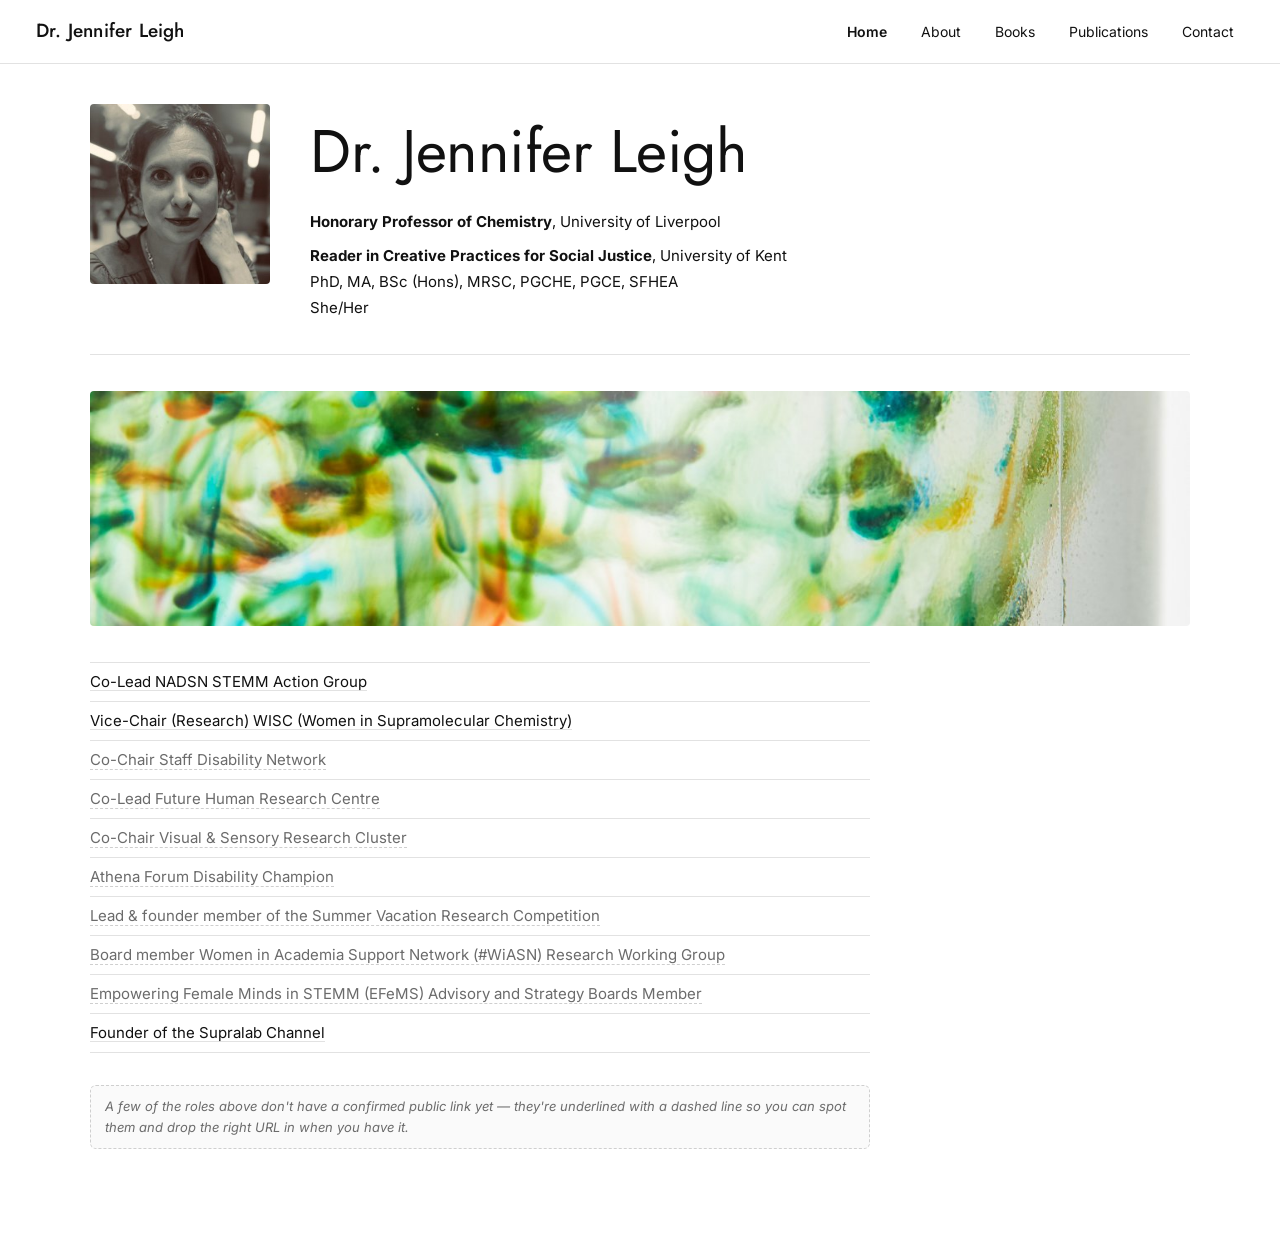
<file: index.html>
<!DOCTYPE html>
<html lang="en">
<head>
<meta charset="UTF-8">
<meta name="viewport" content="width=device-width, initial-scale=1.0">
<title>Dr. Jennifer Leigh</title>
<link rel="stylesheet" href="style.css">
</head>
<body>

<nav class="site-nav">
  <a href="index.html" class="nav-logo">Dr. Jennifer Leigh</a>
  <button id="hamburger" aria-label="Toggle menu"><span></span><span></span><span></span></button>
  <ul class="nav-links" id="nav-links">
    <li><a href="index.html" class="active">Home</a></li>
    <li><a href="about.html">About</a></li>
    <li><a href="books.html">Books</a></li>
    <li><a href="publications.html">Publications</a></li>
    <li><a href="contact.html">Contact</a></li>
  </ul>
</nav>

<main>

  <div class="home-header">
    <img src="images/headshot.jpg" alt="Dr. Jennifer Leigh" class="headshot">
    <div>
      <h1 class="page-title">Dr. Jennifer Leigh</h1>
      <div class="credentials">
        <p class="role"><strong>Honorary Professor of Chemistry</strong>, University of Liverpool</p>
        <p class="role"><strong>Reader in Creative Practices for Social Justice</strong>, University of Kent</p>
        <p>PhD, MA, BSc (Hons), MRSC, PGCHE, PGCE, SFHEA</p>
        <p>She/Her</p>
      </div>
    </div>
  </div>

  <hr class="divider">

  <img src="images/banner.jpg" alt="Abstract chemistry image" class="banner-image">

  <ul class="role-list">
    <li><a href="https://www.nadsn-uk.org/" target="_blank" rel="noopener">Co-Lead NADSN STEMM Action Group</a></li>
    <li><a href="https://www.womeninsuprachem.com/" target="_blank" rel="noopener">Vice-Chair (Research) WISC (Women in Supramolecular Chemistry)</a></li>
    <li><span class="tbd">Co-Chair Staff Disability Network</span></li>
    <li><span class="tbd">Co-Lead Future Human Research Centre</span></li>
    <li><span class="tbd">Co-Chair Visual &amp; Sensory Research Cluster</span></li>
    <li><span class="tbd">Athena Forum Disability Champion</span></li>
    <li><span class="tbd">Lead &amp; founder member of the Summer Vacation Research Competition</span></li>
    <li><span class="tbd">Board member Women in Academia Support Network (#WiASN) Research Working Group</span></li>
    <li><span class="tbd">Empowering Female Minds in STEMM (EFeMS) Advisory and Strategy Boards Member</span></li>
    <li><a href="https://www.youtube.com/channel/UCGQW3_aIzcMSgTp_AFj0ggA" target="_blank" rel="noopener">Founder of the Supralab Channel</a></li>
  </ul>

  <p class="tbd-note">A few of the roles above don't have a confirmed public link yet — they're underlined with a dashed line so you can spot them and drop the right URL in when you have it.</p>

</main>

<script src="script.js"></script>
</body>
</html>
</file>
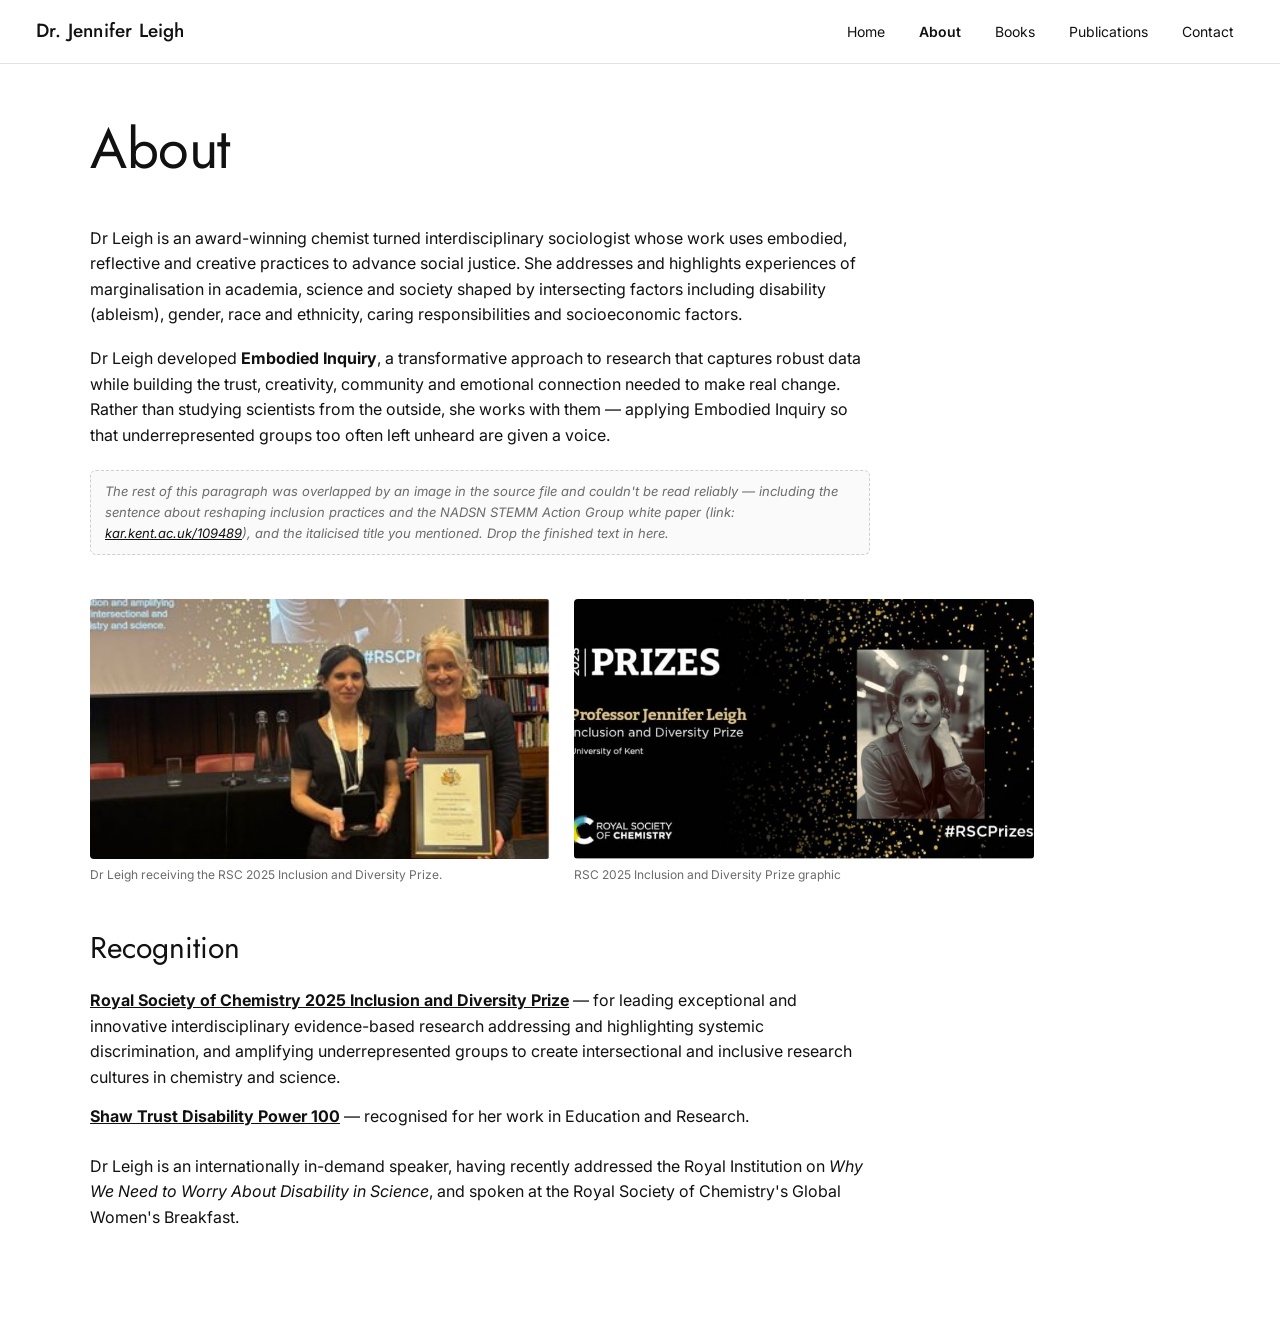
<file: about.html>
<!DOCTYPE html>
<html lang="en">
<head>
<meta charset="UTF-8">
<meta name="viewport" content="width=device-width, initial-scale=1.0">
<title>About – Dr. Jennifer Leigh</title>
<link rel="stylesheet" href="style.css">
</head>
<body>

<nav class="site-nav">
  <a href="index.html" class="nav-logo">Dr. Jennifer Leigh</a>
  <button id="hamburger" aria-label="Toggle menu"><span></span><span></span><span></span></button>
  <ul class="nav-links" id="nav-links">
    <li><a href="index.html">Home</a></li>
    <li><a href="about.html" class="active">About</a></li>
    <li><a href="books.html">Books</a></li>
    <li><a href="publications.html">Publications</a></li>
    <li><a href="contact.html">Contact</a></li>
  </ul>
</nav>

<main>
  <h1 class="page-title">About</h1>

  <p>Dr Leigh is an award-winning chemist turned interdisciplinary sociologist whose work uses embodied, reflective and creative practices to advance social justice. She addresses and highlights experiences of marginalisation in academia, science and society shaped by intersecting factors including disability (ableism), gender, race and ethnicity, caring responsibilities and socioeconomic factors.</p>

  <p>Dr Leigh developed <strong>Embodied Inquiry</strong>, a transformative approach to research that captures robust data while building the trust, creativity, community and emotional connection needed to make real change. Rather than studying scientists from the outside, she works with them — applying Embodied Inquiry so that underrepresented groups too often left unheard are given a voice.</p>

  <p class="tbd-note">The rest of this paragraph was overlapped by an image in the source file and couldn't be read reliably — including the sentence about reshaping inclusion practices and the NADSN STEMM Action Group white paper (link: <a href="https://kar.kent.ac.uk/109489/" target="_blank" rel="noopener">kar.kent.ac.uk/109489</a>), and the italicised title you mentioned. Drop the finished text in here.</p>

  <div class="about-media">
    <figure>
      <img src="images/ceremony.jpg" alt="Dr Leigh receiving the RSC 2025 Inclusion and Diversity Prize">
      <figcaption>Dr Leigh receiving the RSC 2025 Inclusion and Diversity Prize.</figcaption>
    </figure>
    <figure>
      <img src="images/rsc-prize.jpg" alt="Royal Society of Chemistry 2025 Inclusion and Diversity Prize graphic">
      <figcaption>RSC 2025 Inclusion and Diversity Prize graphic</figcaption>
    </figure>
  </div>

  <h2>Recognition</h2>
  <ul class="award-list">
    <li><strong><a href="https://www.rsc.org/standards-and-recognition/prizes/winners/professor-jennifer-leigh" target="_blank" rel="noopener">Royal Society of Chemistry 2025 Inclusion and Diversity Prize</a></strong> — for leading exceptional and innovative interdisciplinary evidence-based research addressing and highlighting systemic discrimination, and amplifying underrepresented groups to create intersectional and inclusive research cultures in chemistry and science.</li>
    <li><strong><a href="https://disabilitypower100.com/individual/dr-jennifer-leigh/" target="_blank" rel="noopener">Shaw Trust Disability Power 100</a></strong> — recognised for her work in Education and Research.</li>
  </ul>

  <p>Dr Leigh is an internationally in-demand speaker, having recently addressed the Royal Institution on <em>Why We Need to Worry About Disability in Science</em>, and spoken at the Royal Society of Chemistry's Global Women's Breakfast.</p>

</main>

<script src="script.js"></script>
</body>
</html>
</file>
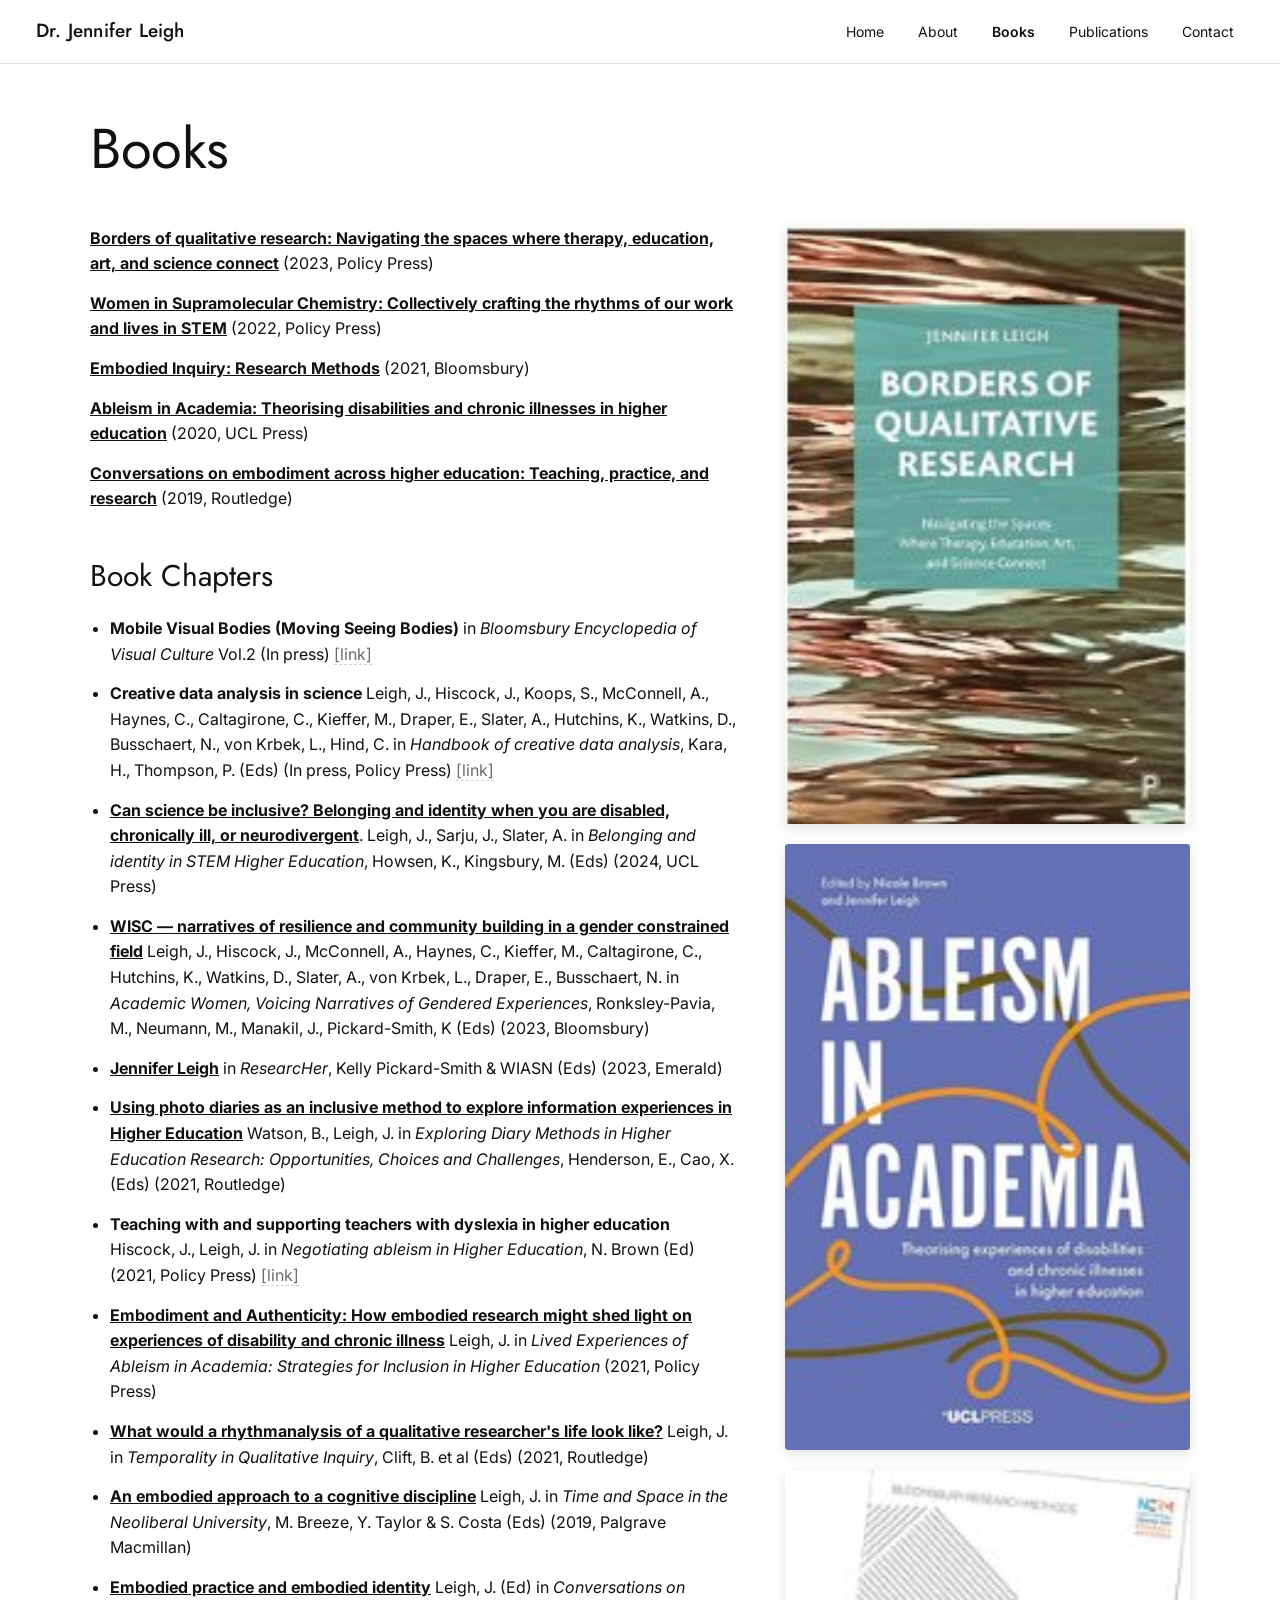
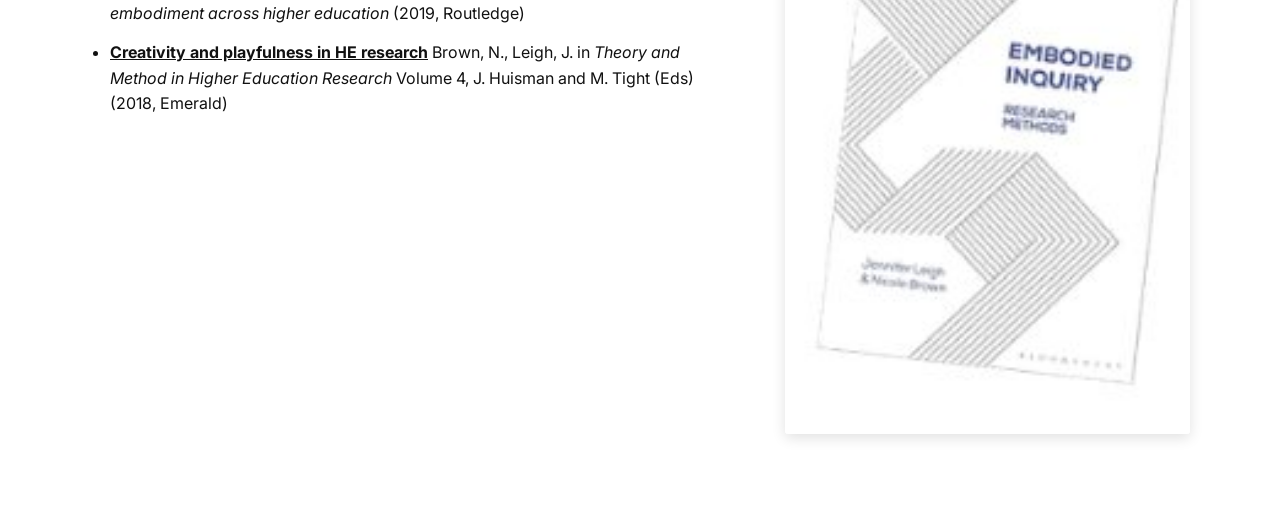
<file: books.html>
<!DOCTYPE html>
<html lang="en">
<head>
<meta charset="UTF-8">
<meta name="viewport" content="width=device-width, initial-scale=1.0">
<title>Books – Dr. Jennifer Leigh</title>
<link rel="stylesheet" href="style.css">
</head>
<body>

<nav class="site-nav">
  <a href="index.html" class="nav-logo">Dr. Jennifer Leigh</a>
  <button id="hamburger" aria-label="Toggle menu"><span></span><span></span><span></span></button>
  <ul class="nav-links" id="nav-links">
    <li><a href="index.html">Home</a></li>
    <li><a href="about.html">About</a></li>
    <li><a href="books.html" class="active">Books</a></li>
    <li><a href="publications.html">Publications</a></li>
    <li><a href="contact.html">Contact</a></li>
  </ul>
</nav>

<main>
  <h1 class="page-title">Books</h1>

  <div class="books-layout">
    <div>
      <ul class="book-list">
        <li><a href="https://www.amazon.co.uk/Borders-Qualitative-Research-Navigating-Education/dp/1447355628" target="_blank" rel="noopener"><strong>Borders of qualitative research: Navigating the spaces where therapy, education, art, and science connect</strong></a> (2023, Policy Press)</li>
        <li><a href="https://www.amazon.co.uk/Women-Supramolecular-Chemistry-Collectively-Crafting/dp/1447362373" target="_blank" rel="noopener"><strong>Women in Supramolecular Chemistry: Collectively crafting the rhythms of our work and lives in STEM</strong></a> (2022, Policy Press)</li>
        <li><a href="https://www.amazon.co.uk/Embodied-Inquiry-Research-Methods-Bloomsbury/dp/1350118761" target="_blank" rel="noopener"><strong>Embodied Inquiry: Research Methods</strong></a> (2021, Bloomsbury)</li>
        <li><a href="https://www.amazon.co.uk/Ableism-Academia-Theorising-experiences-disabilities-ebook/dp/B08K97S82K" target="_blank" rel="noopener"><strong>Ableism in Academia: Theorising disabilities and chronic illnesses in higher education</strong></a> (2020, UCL Press)</li>
        <li><a href="https://www.amazon.co.uk/Conversations-Embodiment-Across-Higher-Education-ebook/dp/B07HKNT87V" target="_blank" rel="noopener"><strong>Conversations on embodiment across higher education: Teaching, practice, and research</strong></a> (2019, Routledge)</li>
      </ul>

      <h2>Book Chapters</h2>
      <ul class="chapter-list">
        <li><strong>Mobile Visual Bodies (Moving Seeing Bodies)</strong> in <em>Bloomsbury Encyclopedia of Visual Culture</em> Vol.2 (In press) <span class="tbd">[link]</span></li>
        <li><strong>Creative data analysis in science</strong> Leigh, J., Hiscock, J., Koops, S., McConnell, A., Haynes, C., Caltagirone, C., Kieffer, M., Draper, E., Slater, A., Hutchins, K., Watkins, D., Busschaert, N., von Krbek, L., Hind, C. in <em>Handbook of creative data analysis</em>, Kara, H., Thompson, P. (Eds) (In press, Policy Press) <span class="tbd">[link]</span></li>
        <li><a href="https://uclpress.co.uk/book/belonging-and-identity-in-stem-higher-education/" target="_blank" rel="noopener"><strong>Can science be inclusive? Belonging and identity when you are disabled, chronically ill, or neurodivergent</strong></a>. Leigh, J., Sarju, J., Slater, A. in <em>Belonging and identity in STEM Higher Education</em>, Howsen, K., Kingsbury, M. (Eds) (2024, UCL Press)</li>
        <li><a href="https://www.amazon.co.uk/s?k=Academic+Women+Voicing+Narratives+of+Gendered+Experiences" target="_blank" rel="noopener"><strong>WISC — narratives of resilience and community building in a gender constrained field</strong></a> Leigh, J., Hiscock, J., McConnell, A., Haynes, C., Kieffer, M., Caltagirone, C., Hutchins, K., Watkins, D., Slater, A., von Krbek, L., Draper, E., Busschaert, N. in <em>Academic Women, Voicing Narratives of Gendered Experiences</em>, Ronksley-Pavia, M., Neumann, M., Manakil, J., Pickard-Smith, K (Eds) (2023, Bloomsbury)</li>
        <li><a href="https://www.amazon.co.uk/ResearcHER-Power-Potential-Research-Careers/dp/1803827343" target="_blank" rel="noopener"><strong>Jennifer Leigh</strong></a> in <em>ResearcHer</em>, Kelly Pickard-Smith &amp; WIASN (Eds) (2023, Emerald)</li>
        <li><a href="https://www.amazon.co.uk/Exploring-Methods-Higher-Education-Research/dp/0367345218" target="_blank" rel="noopener"><strong>Using photo diaries as an inclusive method to explore information experiences in Higher Education</strong></a> Watson, B., Leigh, J. in <em>Exploring Diary Methods in Higher Education Research: Opportunities, Choices and Challenges</em>, Henderson, E., Cao, X. (Eds) (2021, Routledge)</li>
        <li><strong>Teaching with and supporting teachers with dyslexia in higher education</strong> Hiscock, J., Leigh, J. in <em>Negotiating ableism in Higher Education</em>, N. Brown (Ed) (2021, Policy Press) <span class="tbd">[link]</span></li>
        <li><a href="https://www.amazon.co.uk/Lived-Experiences-Ableism-Academia-Strategies/dp/1447354117" target="_blank" rel="noopener"><strong>Embodiment and Authenticity: How embodied research might shed light on experiences of disability and chronic illness</strong></a> Leigh, J. in <em>Lived Experiences of Ableism in Academia: Strategies for Inclusion in Higher Education</em> (2021, Policy Press)</li>
        <li><a href="https://www.amazon.co.uk/Temporality-Qualitative-Inquiry-Theories-Practices/dp/0367538490" target="_blank" rel="noopener"><strong>What would a rhythmanalysis of a qualitative researcher's life look like?</strong></a> Leigh, J. in <em>Temporality in Qualitative Inquiry</em>, Clift, B. et al (Eds) (2021, Routledge)</li>
        <li><a href="https://www.amazon.co.uk/Time-Space-Neoliberal-University-fractures/dp/3030152480" target="_blank" rel="noopener"><strong>An embodied approach to a cognitive discipline</strong></a> Leigh, J. in <em>Time and Space in the Neoliberal University</em>, M. Breeze, Y. Taylor &amp; S. Costa (Eds) (2019, Palgrave Macmillan)</li>
        <li><a href="https://www.amazon.co.uk/Conversations-Embodiment-Across-Higher-Education/dp/0367585472" target="_blank" rel="noopener"><strong>Embodied practice and embodied identity</strong></a> Leigh, J. (Ed) in <em>Conversations on embodiment across higher education</em> (2019, Routledge)</li>
        <li><a href="https://www.amazon.co.uk/Theory-Method-Higher-Education-Research/dp/1787692787" target="_blank" rel="noopener"><strong>Creativity and playfulness in HE research</strong></a> Brown, N., Leigh, J. in <em>Theory and Method in Higher Education Research</em> Volume 4, J. Huisman and M. Tight (Eds) (2018, Emerald)</li>
      </ul>
    </div>

    <div class="book-covers">
      <img src="images/book-borders.jpg" alt="Borders of Qualitative Research book cover">
      <img src="images/book-ableism.jpg" alt="Ableism in Academia book cover">
      <img src="images/book-embodied-inquiry.jpg" alt="Embodied Inquiry: Research Methods book cover">
    </div>
  </div>

</main>

<script src="script.js"></script>
</body>
</html>
</file>
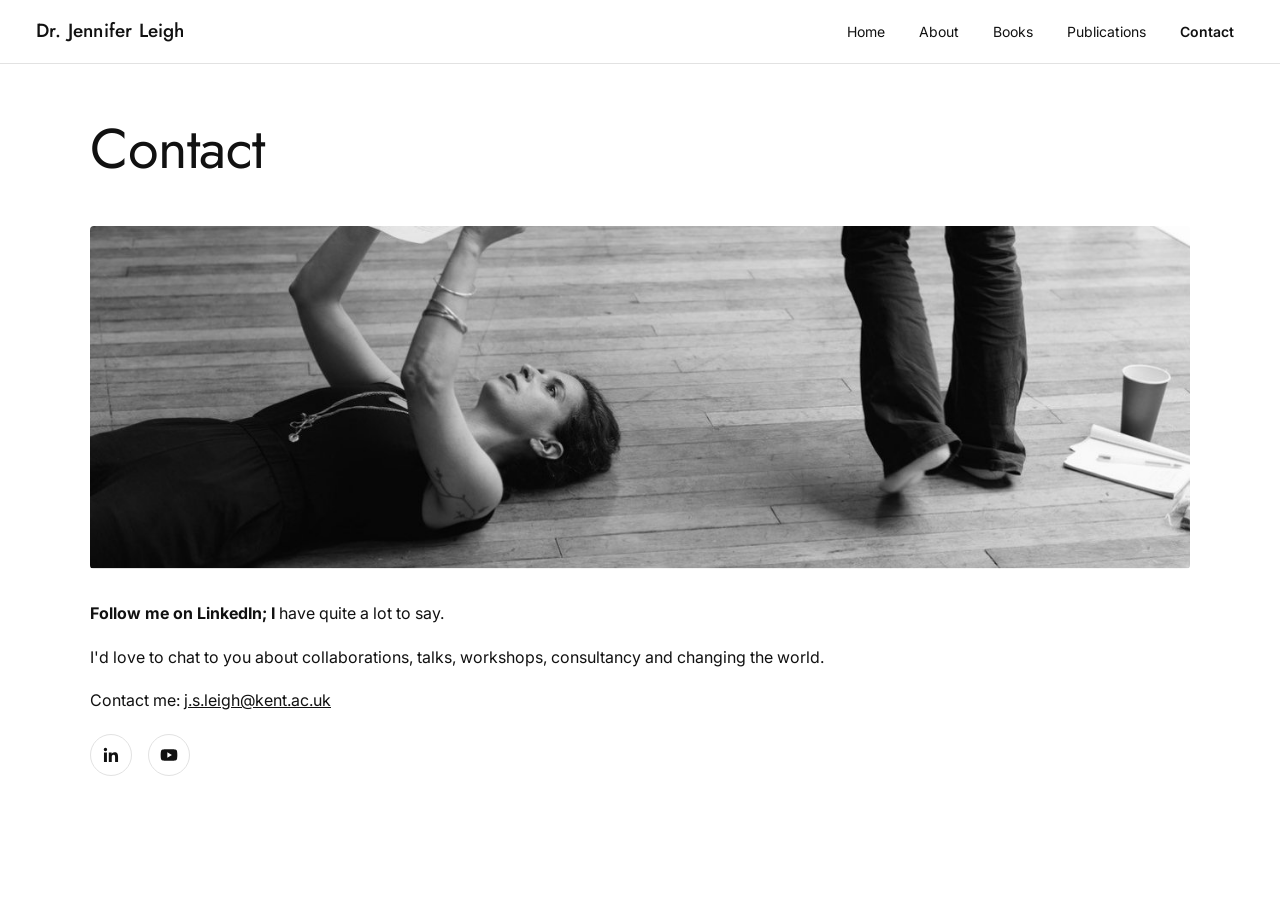
<file: contact.html>
<!DOCTYPE html>
<html lang="en">
<head>
<meta charset="UTF-8">
<meta name="viewport" content="width=device-width, initial-scale=1.0">
<title>Contact – Dr. Jennifer Leigh</title>
<link rel="stylesheet" href="style.css">
</head>
<body>

<nav class="site-nav">
  <a href="index.html" class="nav-logo">Dr. Jennifer Leigh</a>
  <button id="hamburger" aria-label="Toggle menu"><span></span><span></span><span></span></button>
  <ul class="nav-links" id="nav-links">
    <li><a href="index.html">Home</a></li>
    <li><a href="about.html">About</a></li>
    <li><a href="books.html">Books</a></li>
    <li><a href="publications.html">Publications</a></li>
    <li><a href="contact.html" class="active">Contact</a></li>
  </ul>
</nav>

<main>
  <h1 class="page-title">Contact</h1>

  <img src="images/dance.jpg" alt="Dr Leigh in a movement/dance session" class="contact-photo">

  <div class="contact-text">
    <p><strong>Follow me on LinkedIn; I</strong> have quite a lot to say.</p>
    <p>I'd love to chat to you about collaborations, talks, workshops, consultancy and changing the world.</p>
    <p>Contact me: <a href="mailto:j.s.leigh@kent.ac.uk">j.s.leigh@kent.ac.uk</a></p>

    <div class="social-row">
      <a href="https://www.linkedin.com/in/dr-jennifer-leigh-8096a743/" target="_blank" rel="noopener" aria-label="LinkedIn">
        <svg viewBox="0 0 24 24" fill="currentColor"><path d="M20.45 20.45h-3.55v-5.57c0-1.33-.02-3.04-1.85-3.04-1.85 0-2.14 1.45-2.14 2.94v5.67H9.36V9h3.41v1.56h.05c.48-.9 1.64-1.85 3.37-1.85 3.6 0 4.27 2.37 4.27 5.46v6.28zM5.34 7.43a2.06 2.06 0 1 1 0-4.12 2.06 2.06 0 0 1 0 4.12zM7.12 20.45H3.56V9h3.56v11.45z"/></svg>
      </a>
      <a href="https://www.youtube.com/channel/UCGQW3_aIzcMSgTp_AFj0ggA" target="_blank" rel="noopener" aria-label="YouTube — SupraLab">
        <svg viewBox="0 0 24 24" fill="currentColor"><path d="M22 12s0-3.2-.41-4.74a2.78 2.78 0 0 0-1.95-1.96C17.9 5 12 5 12 5s-5.9 0-7.64.3A2.78 2.78 0 0 0 2.41 7.26C2 8.8 2 12 2 12s0 3.2.41 4.74a2.78 2.78 0 0 0 1.95 1.96C6.1 19 12 19 12 19s5.9 0 7.64-.3a2.78 2.78 0 0 0 1.95-1.96C22 15.2 22 12 22 12zM10 15.2V8.8L15.5 12 10 15.2z"/></svg>
      </a>
    </div>
  </div>

</main>

<script src="script.js"></script>
</body>
</html>
</file>
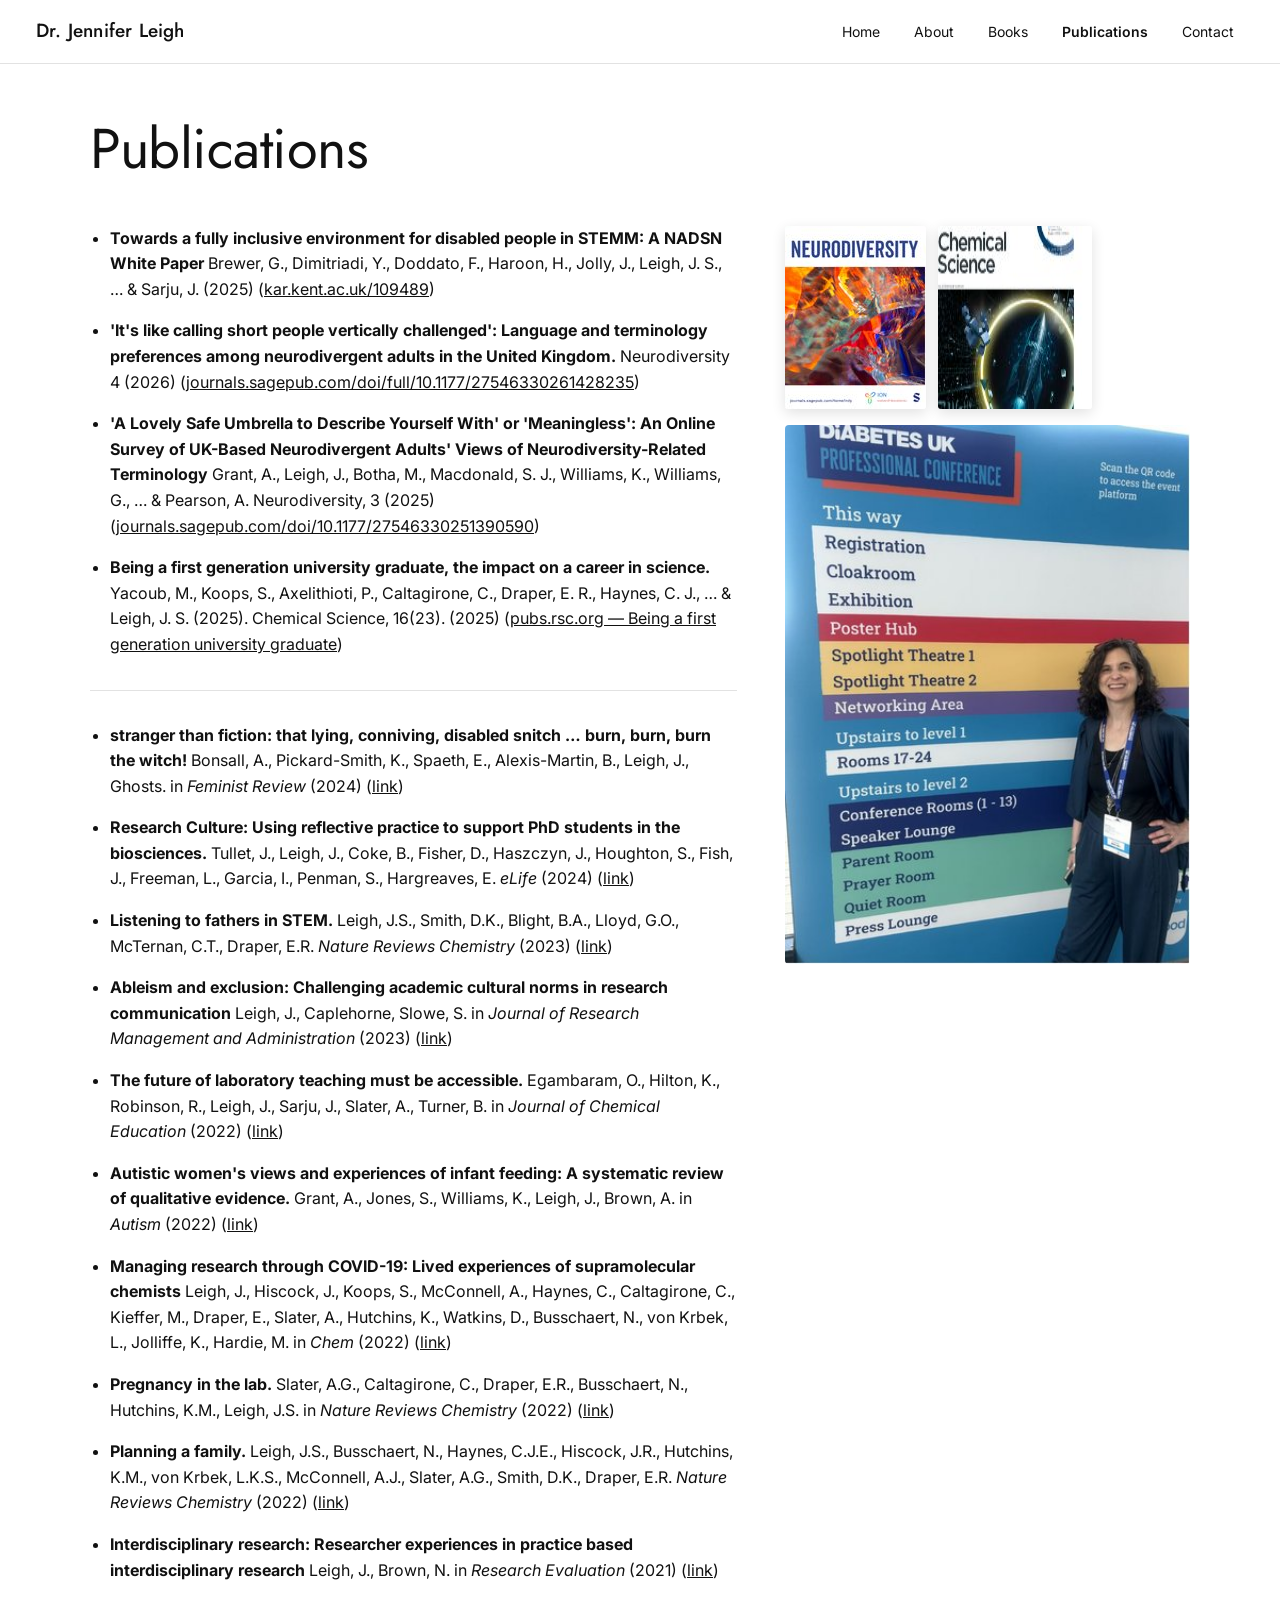
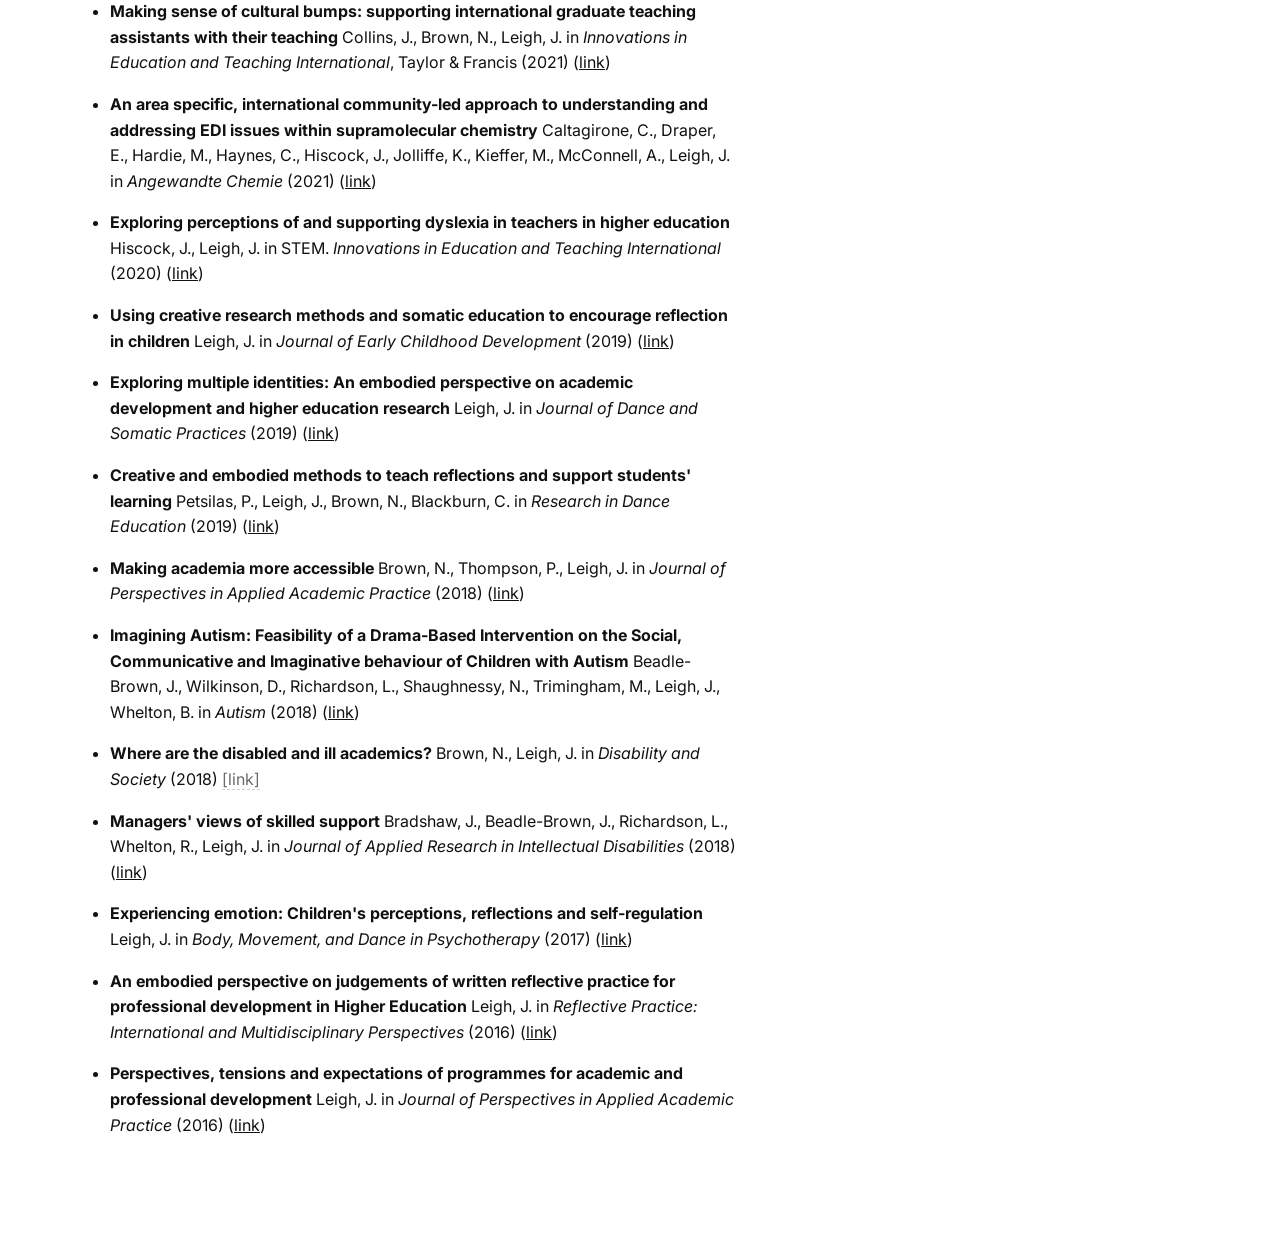
<file: publications.html>
<!DOCTYPE html>
<html lang="en">
<head>
<meta charset="UTF-8">
<meta name="viewport" content="width=device-width, initial-scale=1.0">
<title>Publications – Dr. Jennifer Leigh</title>
<link rel="stylesheet" href="style.css">
</head>
<body>

<nav class="site-nav">
  <a href="index.html" class="nav-logo">Dr. Jennifer Leigh</a>
  <button id="hamburger" aria-label="Toggle menu"><span></span><span></span><span></span></button>
  <ul class="nav-links" id="nav-links">
    <li><a href="index.html">Home</a></li>
    <li><a href="about.html">About</a></li>
    <li><a href="books.html">Books</a></li>
    <li><a href="publications.html" class="active">Publications</a></li>
    <li><a href="contact.html">Contact</a></li>
  </ul>
</nav>

<main>
  <h1 class="page-title">Publications</h1>

  <div class="pubs-layout">
    <div>
      <ul class="pub-list">
        <li><strong>Towards a fully inclusive environment for disabled people in STEMM: A NADSN White Paper</strong> Brewer, G., Dimitriadi, Y., Doddato, F., Haroon, H., Jolly, J., Leigh, J. S., … &amp; Sarju, J. (2025) (<a href="https://kar.kent.ac.uk/109489/" target="_blank" rel="noopener">kar.kent.ac.uk/109489</a>)</li>
        <li><strong>'It's like calling short people vertically challenged': Language and terminology preferences among neurodivergent adults in the United Kingdom.</strong> Neurodiversity 4 (2026) (<a href="https://journals.sagepub.com/doi/full/10.1177/27546330261428235" target="_blank" rel="noopener">journals.sagepub.com/doi/full/10.1177/27546330261428235</a>)</li>
        <li><strong>'A Lovely Safe Umbrella to Describe Yourself With' or 'Meaningless': An Online Survey of UK-Based Neurodivergent Adults' Views of Neurodiversity-Related Terminology</strong> Grant, A., Leigh, J., Botha, M., Macdonald, S. J., Williams, K., Williams, G., … &amp; Pearson, A. Neurodiversity, 3 (2025) (<a href="https://journals.sagepub.com/doi/10.1177/27546330251390590" target="_blank" rel="noopener">journals.sagepub.com/doi/10.1177/27546330251390590</a>)</li>
        <li><strong>Being a first generation university graduate, the impact on a career in science.</strong> Yacoub, M., Koops, S., Axelithioti, P., Caltagirone, C., Draper, E. R., Haynes, C. J., … &amp; Leigh, J. S. (2025). Chemical Science, 16(23). (2025) (<a href="https://pubs.rsc.org/sc/article/16/23/10386/909831/Being-a-first-generation-university-graduate-the" target="_blank" rel="noopener">pubs.rsc.org — Being a first generation university graduate</a>)</li>
      </ul>

      <hr class="divider">

      <ul class="pub-list">
        <li><strong>stranger than fiction: that lying, conniving, disabled snitch … burn, burn, burn the witch!</strong> Bonsall, A., Pickard-Smith, K., Spaeth, E., Alexis-Martin, B., Leigh, J., Ghosts. in <em>Feminist Review</em> (2024) (<a href="https://journals.sagepub.com/doi/full/10.1177/01417789241232664" target="_blank" rel="noopener">link</a>)</li>
        <li><strong>Research Culture: Using reflective practice to support PhD students in the biosciences.</strong> Tullet, J., Leigh, J., Coke, B., Fisher, D., Haszczyn, J., Houghton, S., Fish, J., Freeman, L., Garcia, I., Penman, S., Hargreaves, E. <em>eLife</em> (2024) (<a href="https://elifesciences.org/articles/92365" target="_blank" rel="noopener">link</a>)</li>
        <li><strong>Listening to fathers in STEM.</strong> Leigh, J.S., Smith, D.K., Blight, B.A., Lloyd, G.O., McTernan, C.T., Draper, E.R. <em>Nature Reviews Chemistry</em> (2023) (<a href="https://www.nature.com/articles/s41570-022-00459-6" target="_blank" rel="noopener">link</a>)</li>
        <li><strong>Ableism and exclusion: Challenging academic cultural norms in research communication</strong> Leigh, J., Caplehorne, Slowe, S. in <em>Journal of Research Management and Administration</em> (2023) (<a href="https://publications.coventry.ac.uk/index.php/jorma/article/view/764" target="_blank" rel="noopener">link</a>)</li>
        <li><strong>The future of laboratory teaching must be accessible.</strong> Egambaram, O., Hilton, K., Robinson, R., Leigh, J., Sarju, J., Slater, A., Turner, B. in <em>Journal of Chemical Education</em> (2022) (<a href="https://pubs.acs.org/doi/full/10.1021/acs.jchemed.2c00328" target="_blank" rel="noopener">link</a>)</li>
        <li><strong>Autistic women's views and experiences of infant feeding: A systematic review of qualitative evidence.</strong> Grant, A., Jones, S., Williams, K., Leigh, J., Brown, A. in <em>Autism</em> (2022) (<a href="https://journals.sagepub.com/doi/full/10.1177/13623613221089374" target="_blank" rel="noopener">link</a>)</li>
        <li><strong>Managing research through COVID-19: Lived experiences of supramolecular chemists</strong> Leigh, J., Hiscock, J., Koops, S., McConnell, A., Haynes, C., Caltagirone, C., Kieffer, M., Draper, E., Slater, A., Hutchins, K., Watkins, D., Busschaert, N., von Krbek, L., Jolliffe, K., Hardie, M. in <em>Chem</em> (2022) (<a href="https://www.sciencedirect.com/science/article/pii/S2451929422000018" target="_blank" rel="noopener">link</a>)</li>
        <li><strong>Pregnancy in the lab.</strong> Slater, A.G., Caltagirone, C., Draper, E.R., Busschaert, N., Hutchins, K.M., Leigh, J.S. in <em>Nature Reviews Chemistry</em> (2022) (<a href="https://www.nature.com/articles/s41570-022-00362-0" target="_blank" rel="noopener">link</a>)</li>
        <li><strong>Planning a family.</strong> Leigh, J.S., Busschaert, N., Haynes, C.J.E., Hiscock, J.R., Hutchins, K.M., von Krbek, L.K.S., McConnell, A.J., Slater, A.G., Smith, D.K., Draper, E.R. <em>Nature Reviews Chemistry</em> (2022) (<a href="https://www.nature.com/articles/s41570-022-00427-0" target="_blank" rel="noopener">link</a>)</li>
        <li><strong>Interdisciplinary research: Researcher experiences in practice based interdisciplinary research</strong> Leigh, J., Brown, N. in <em>Research Evaluation</em> (2021) (<a href="https://academic.oup.com/rev/article/30/4/421/6307162" target="_blank" rel="noopener">link</a>)</li>
        <li><strong>Making sense of cultural bumps: supporting international graduate teaching assistants with their teaching</strong> Collins, J., Brown, N., Leigh, J. in <em>Innovations in Education and Teaching International</em>, Taylor &amp; Francis (2021) (<a href="https://www.tandfonline.com/doi/full/10.1080/14703297.2021.1919175" target="_blank" rel="noopener">link</a>)</li>
        <li><strong>An area specific, international community-led approach to understanding and addressing EDI issues within supramolecular chemistry</strong> Caltagirone, C., Draper, E., Hardie, M., Haynes, C., Hiscock, J., Jolliffe, K., Kieffer, M., McConnell, A., Leigh, J. in <em>Angewandte Chemie</em> (2021) (<a href="https://onlinelibrary.wiley.com/doi/10.1002/anie.202015297" target="_blank" rel="noopener">link</a>)</li>
        <li><strong>Exploring perceptions of and supporting dyslexia in teachers in higher education</strong> Hiscock, J., Leigh, J. in STEM. <em>Innovations in Education and Teaching International</em> (2020) (<a href="https://www.tandfonline.com/doi/full/10.1080/14703297.2020.1764377" target="_blank" rel="noopener">link</a>)</li>
        <li><strong>Using creative research methods and somatic education to encourage reflection in children</strong> Leigh, J. in <em>Journal of Early Childhood Development</em> (2019) (<a href="https://doi.org/10.1177/1476718X19885992" target="_blank" rel="noopener">link</a>)</li>
        <li><strong>Exploring multiple identities: An embodied perspective on academic development and higher education research</strong> Leigh, J. in <em>Journal of Dance and Somatic Practices</em> (2019) (<a href="https://intellectdiscover.com/content/journals/10.1386/jdsp.11.1.99_1" target="_blank" rel="noopener">link</a>)</li>
        <li><strong>Creative and embodied methods to teach reflections and support students' learning</strong> Petsilas, P., Leigh, J., Brown, N., Blackburn, C. in <em>Research in Dance Education</em> (2019) (<a href="https://www.tandfonline.com/doi/abs/10.1080/14647893.2019.1572733" target="_blank" rel="noopener">link</a>)</li>
        <li><strong>Making academia more accessible</strong> Brown, N., Thompson, P., Leigh, J. in <em>Journal of Perspectives in Applied Academic Practice</em> (2018) (<a href="https://doi.org/10.14297/jpaap.v6i2.348" target="_blank" rel="noopener">link</a>)</li>
        <li><strong>Imagining Autism: Feasibility of a Drama-Based Intervention on the Social, Communicative and Imaginative behaviour of Children with Autism</strong> Beadle-Brown, J., Wilkinson, D., Richardson, L., Shaughnessy, N., Trimingham, M., Leigh, J., Whelton, B. in <em>Autism</em> (2018) (<a href="https://journals.sagepub.com/doi/abs/10.1177/1362361317710797" target="_blank" rel="noopener">link</a>)</li>
        <li><strong>Where are the disabled and ill academics?</strong> Brown, N., Leigh, J. in <em>Disability and Society</em> (2018) <span class="tbd">[link]</span></li>
        <li><strong>Managers' views of skilled support</strong> Bradshaw, J., Beadle-Brown, J., Richardson, L., Whelton, R., Leigh, J. in <em>Journal of Applied Research in Intellectual Disabilities</em> (2018) (<a href="https://onlinelibrary.wiley.com/doi/abs/10.1111/jar.12444" target="_blank" rel="noopener">link</a>)</li>
        <li><strong>Experiencing emotion: Children's perceptions, reflections and self-regulation</strong> Leigh, J. in <em>Body, Movement, and Dance in Psychotherapy</em> (2017) (<a href="https://www.tandfonline.com/doi/abs/10.1080/17432979.2017.1303544" target="_blank" rel="noopener">link</a>)</li>
        <li><strong>An embodied perspective on judgements of written reflective practice for professional development in Higher Education</strong> Leigh, J. in <em>Reflective Practice: International and Multidisciplinary Perspectives</em> (2016) (<a href="https://www.tandfonline.com/doi/abs/10.1080/14623943.2015.1123688" target="_blank" rel="noopener">link</a>)</li>
        <li><strong>Perspectives, tensions and expectations of programmes for academic and professional development</strong> Leigh, J. in <em>Journal of Perspectives in Applied Academic Practice</em> (2016) (<a href="https://jpaap.ac.uk/JPAAP/article/view/220" target="_blank" rel="noopener">link</a>)</li>
      </ul>
    </div>

    <div class="pub-media">
      <div class="pub-covers-row">
        <img src="images/journal-neurodiversity.jpg" alt="Neurodiversity journal cover">
        <img src="images/journal-chemsci.jpg" alt="Chemical Science journal cover">
      </div>
      <img src="images/conference-diabetesuk.jpg" alt="Dr Leigh at the Diabetes UK Professional Conference" class="conference">
    </div>
  </div>

</main>

<script src="script.js"></script>
</body>
</html>
</file>
<file: style.css>
@import url('https://fonts.googleapis.com/css2?family=Jost:wght@300;400;500;600&family=Inter:wght@400;500&display=swap');

:root {
  --ink: #111111;
  --grey: #6b6b6b;
  --line: #e2e2e2;
  --bg: #ffffff;
  --placeholder-bg: #fafafa;
  --placeholder-border: #cfcfcf;
}

* { box-sizing: border-box; }

body {
  margin: 0;
  background: var(--bg);
  color: var(--ink);
  font-family: 'Inter', Arial, sans-serif;
  font-size: 16px;
  line-height: 1.6;
  -webkit-font-smoothing: antialiased;
}

img { max-width: 100%; height: auto; display: block; }

a { color: var(--ink); }

/* ---------- NAV ---------- */
nav.site-nav {
  position: fixed;
  top: 0;
  left: 0;
  width: 100%;
  height: 64px;
  background: #ffffff;
  border-bottom: 1px solid var(--line);
  display: flex;
  align-items: center;
  justify-content: space-between;
  padding: 0 32px;
  z-index: 1000;
}

.nav-logo {
  font-family: 'Jost', sans-serif;
  font-weight: 500;
  font-size: 19px;
  letter-spacing: 0.2px;
  text-decoration: none;
  color: var(--ink);
  padding: 6px 4px;
}

.nav-links {
  list-style: none;
  display: flex;
  gap: 6px;
  margin: 0;
  padding: 0;
}

.nav-links a {
  text-decoration: none;
  font-size: 14px;
  color: var(--ink);
  padding: 8px 14px;
  border-radius: 4px;
  transition: background 0.15s ease;
}

.nav-links a:hover,
.nav-links a:focus-visible {
  background: #f2f2f2;
}

.nav-links a.active {
  font-weight: 600;
}

#hamburger {
  display: none;
  background: none;
  border: none;
  cursor: pointer;
  padding: 8px;
}

#hamburger span {
  display: block;
  width: 24px;
  height: 2px;
  background: var(--ink);
  margin: 5px 0;
}

/* ---------- LAYOUT ---------- */
main {
  max-width: 1180px;
  margin: 0 auto;
  padding: 104px 40px 80px;
}

h1.page-title {
  font-family: 'Jost', sans-serif;
  font-weight: 400;
  font-size: 56px;
  margin: 0 0 32px;
  letter-spacing: -0.5px;
}

h2 {
  font-family: 'Jost', sans-serif;
  font-weight: 400;
  font-size: 30px;
  margin: 40px 0 16px;
}

hr.divider {
  border: none;
  border-top: 1px solid var(--line);
  margin: 32px 0;
}

p { margin: 0 0 18px; max-width: 780px; }

/* ---------- PLACEHOLDER (unresolved link / cut-off text) ---------- */
.tbd {
  color: var(--grey);
  border-bottom: 1px dashed var(--placeholder-border);
  text-decoration: none;
  cursor: default;
}

.tbd-note {
  display: inline-block;
  background: var(--placeholder-bg);
  border: 1px dashed var(--placeholder-border);
  color: var(--grey);
  font-size: 13px;
  font-style: italic;
  padding: 10px 14px;
  border-radius: 6px;
  margin: 4px 0 20px;
  max-width: 780px;
}

/* ---------- HOME ---------- */
.home-header {
  display: flex;
  gap: 40px;
  align-items: flex-start;
  flex-wrap: wrap;
}

.headshot {
  width: 180px;
  height: 180px;
  object-fit: cover;
  border-radius: 4px;
  flex-shrink: 0;
}

.home-header h1.page-title {
  margin-bottom: 8px;
  font-size: 60px;
}

.credentials p {
  margin: 2px 0;
  font-size: 15px;
}

.credentials p.role {
  margin-top: 10px;
}

.banner-image {
  width: 100%;
  max-height: 340px;
  object-fit: cover;
  border-radius: 4px;
  margin: 36px 0;
}

.role-list {
  list-style: none;
  padding: 0;
  margin: 0 0 28px;
  max-width: 780px;
}

.role-list li {
  padding: 7px 0;
  border-bottom: 1px solid var(--line);
  font-size: 15px;
}

.role-list li:first-child { border-top: 1px solid var(--line); }

.role-list a {
  text-decoration: underline;
  text-decoration-color: var(--line);
  text-underline-offset: 3px;
}

.role-list a:hover { text-decoration-color: var(--ink); }

/* ---------- ABOUT ---------- */
.about-media {
  display: flex;
  gap: 24px;
  flex-wrap: wrap;
  margin: 24px 0 32px;
}

.about-media figure {
  margin: 0;
  flex: 1 1 320px;
  max-width: 460px;
}

.about-media img {
  border-radius: 4px;
  width: 100%;
  height: 260px;
  object-fit: cover;
}

.about-media figcaption {
  font-size: 12px;
  color: var(--grey);
  margin-top: 6px;
}

.award-list {
  list-style: none;
  padding: 0;
  margin: 0 0 24px;
}

.award-list li {
  margin-bottom: 14px;
  max-width: 780px;
}

/* ---------- BOOKS ---------- */
.books-layout {
  display: grid;
  grid-template-columns: 1.6fr 1fr;
  gap: 48px;
  align-items: start;
}

.book-covers {
  display: flex;
  flex-direction: column;
  gap: 20px;
}

.book-covers img {
  border-radius: 3px;
  box-shadow: 0 4px 14px rgba(0,0,0,0.12);
}

.book-list {
  list-style: none;
  padding: 0;
  margin: 0 0 12px;
}

.book-list li {
  margin-bottom: 14px;
  max-width: 700px;
}

.chapter-list {
  list-style: disc;
  padding-left: 20px;
  margin: 0 0 12px;
}

.chapter-list li {
  margin-bottom: 14px;
  max-width: 720px;
}

@media (max-width: 800px) {
  .books-layout {
    grid-template-columns: 1fr;
  }
  .book-covers {
    flex-direction: row;
    flex-wrap: wrap;
  }
  .book-covers img {
    width: 110px;
  }
}

/* ---------- PUBLICATIONS ---------- */
.pubs-layout {
  display: grid;
  grid-template-columns: 1.6fr 1fr;
  gap: 48px;
  align-items: start;
}

.pub-list {
  list-style: disc;
  padding-left: 20px;
  margin: 0 0 20px;
}

.pub-list li {
  margin-bottom: 16px;
  max-width: 720px;
}

.pub-media {
  display: flex;
  flex-direction: column;
  gap: 16px;
}

.pub-covers-row {
  display: flex;
  gap: 12px;
}

.pub-covers-row img {
  border-radius: 3px;
  box-shadow: 0 4px 14px rgba(0,0,0,0.12);
}

.pub-media img.conference {
  border-radius: 4px;
}

@media (max-width: 800px) {
  .pubs-layout {
    grid-template-columns: 1fr;
  }
}

/* ---------- CONTACT ---------- */
.contact-photo {
  width: 100%;
  max-height: 420px;
  object-fit: cover;
  border-radius: 4px;
  margin-bottom: 32px;
}

.contact-text p {
  font-size: 16px;
}

.social-row {
  display: flex;
  gap: 16px;
  margin: 20px 0 8px;
}

.social-row a {
  display: inline-flex;
  align-items: center;
  justify-content: center;
  width: 42px;
  height: 42px;
  border-radius: 50%;
  border: 1px solid var(--line);
  transition: background 0.15s ease, border-color 0.15s ease;
}

.social-row a:hover {
  background: #f2f2f2;
  border-color: var(--ink);
}

.social-row svg { width: 20px; height: 20px; }

/* ---------- MOBILE ---------- */
@media (max-width: 820px) {
  .nav-links {
    position: fixed;
    top: 64px;
    left: 0;
    width: 100%;
    background: #ffffff;
    border-bottom: 1px solid var(--line);
    flex-direction: column;
    gap: 0;
    max-height: 0;
    overflow: hidden;
    transition: max-height 0.25s ease;
  }
  .nav-links.open {
    max-height: 320px;
  }
  .nav-links a {
    padding: 16px 24px;
    border-bottom: 1px solid var(--line);
    border-radius: 0;
  }
  #hamburger { display: block; }

  main { padding: 96px 22px 60px; }
  h1.page-title { font-size: 40px; }
  .home-header h1.page-title { font-size: 38px; }
  .headshot { width: 130px; height: 130px; }
}
</file>
